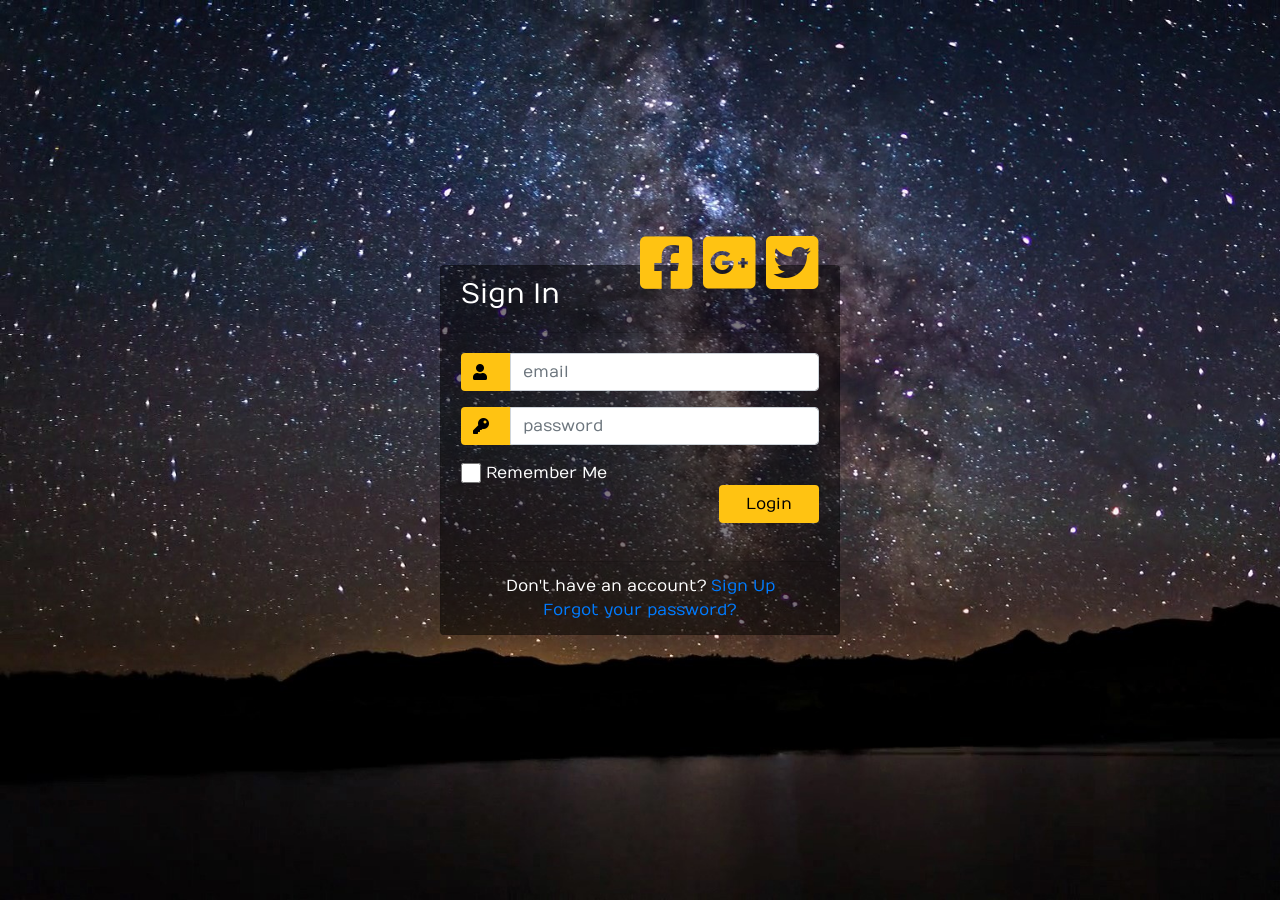
<file: index.html>
<!DOCTYPE html>
<html lang="en">
<head>
	 <meta charset="utf-8">
	<title>DEV4GIS Login page </title>
    <meta name="viewport" content="width=device-width, initial-scale=1">
   
	<!--Bootsrap 4 CDN-->
	<link href="css/bootstrap.min.css" rel="stylesheet">
	<link href="css/style.css" rel="stylesheet">
	
	<script src="js/jquery-3.6.0.min.js"></script>
    <script src="js/bootstrap.min.js"></script>
	<link rel="stylesheet" href="https://use.fontawesome.com/releases/v5.3.1/css/all.css" integrity="sha384-mzrmE5qonljUremFsqc01SB46JvROS7bZs3IO2EmfFsd15uHvIt+Y8vEf7N7fWAU" crossorigin="anonymous">

	
	
	
</head>
<body>
<div class="container">
	<div class="d-flex justify-content-center h-100">
		<div class="card">
			<div class="card-header">
				<h3>Sign In</h3>
				<div class="d-flex justify-content-end social_icon">
					<span><i class="fab fa-facebook-square"></i></span>
					<span><i class="fab fa-google-plus-square"></i></span>
					<span><i class="fab fa-twitter-square"></i></span>
				</div>
			</div>
			<div class="card-body">
				<form action="php_code/validation.php" method="POST">
					<div class="input-group form-group">
						<div class="input-group-prepend">
							<span class="input-group-text"><i class="fas fa-user"></i></span>
						</div>
						<input type="text" class="form-control" placeholder="email" name="email">
						
					</div>
					<div class="input-group form-group">
						<div class="input-group-prepend">
							<span class="input-group-text"><i class="fas fa-key"></i></span>
						</div>
						<input type="password" class="form-control" placeholder="password" name="password">
					</div>
					<div class="row align-items-center remember">
						<input type="checkbox">Remember Me
					</div>
					<div class="form-group">
						<input type="submit" value="Login" class="btn float-right login_btn">
					</div>
				</form>
			</div>
			<div class="card-footer">
				<div class="d-flex justify-content-center links">
					Don't have an account?<a href="#">Sign Up</a>
				</div>
				<div class="d-flex justify-content-center">
					<a href="#">Forgot your password?</a>
				</div>
			</div>
		</div>
	</div>
</div>
</body>
</html>
</file>
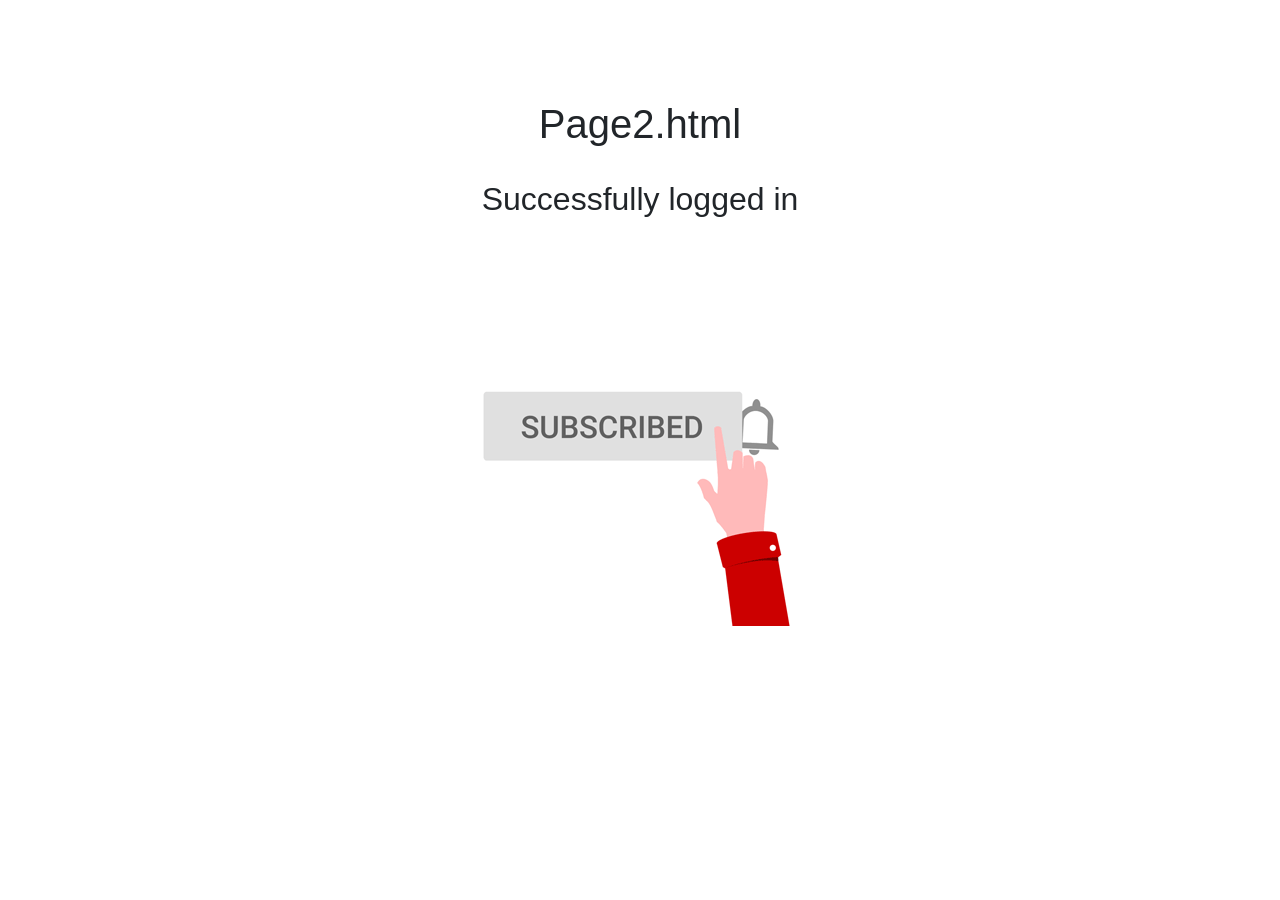
<file: page2.html>
<!DOCTYPE html>
<html lang="en">
<head>
	 <meta charset="utf-8">
	<title>DEV4GIS Login page </title>
    <meta name="viewport" content="width=device-width, initial-scale=1">
   
	<!--Bootsrap 4 CDN-->
	<link href="css/bootstrap.min.css" rel="stylesheet">
	
	<script src="js/jquery-3.6.0.min.js"></script>
    <script src="js/bootstrap.min.js"></script>

	
	
	
</head>
<body>
<div class="container">
	<div  style="padding-top:100px" align="center">
		<h1>Page2.html</h1></br>
		<h2>Successfully logged in</h2>
	
		<img src="images/youtube.gif"/>
	
	</div>
</div>
</body>
</html>
</file>
<file: css/style.css>
@import url('https://fonts.googleapis.com/css?family=Numans');

html,body{
background-image: url('../images/bg.jpg');
background-size: cover;
background-repeat: no-repeat;
height: 100%;
font-family: 'Numans', sans-serif;
}

.container{
height: 100%;
align-content: center;
}

.card{
height: 370px;
margin-top: auto;
margin-bottom: auto;
width: 400px;
background-color: rgba(0,0,0,0.5) !important;
}

.social_icon span{
font-size: 60px;
margin-left: 10px;
color: #FFC312;
}

.social_icon span:hover{
color: white;
cursor: pointer;
}

.card-header h3{
color: white;
}

.social_icon{
position: absolute;
right: 20px;
top: -45px;
}

.input-group-prepend span{
width: 50px;
background-color: #FFC312;
color: black;
border:0 !important;
}

input:focus{
outline: 0 0 0 0  !important;
box-shadow: 0 0 0 0 !important;

}

.remember{
color: white;
}

.remember input
{
width: 20px;
height: 20px;
margin-left: 15px;
margin-right: 5px;
}

.login_btn{
color: black;
background-color: #FFC312;
width: 100px;
}

.login_btn:hover{
color: black;
background-color: white;
}

.links{
color: white;
}

.links a{
margin-left: 4px;
}
</file>
